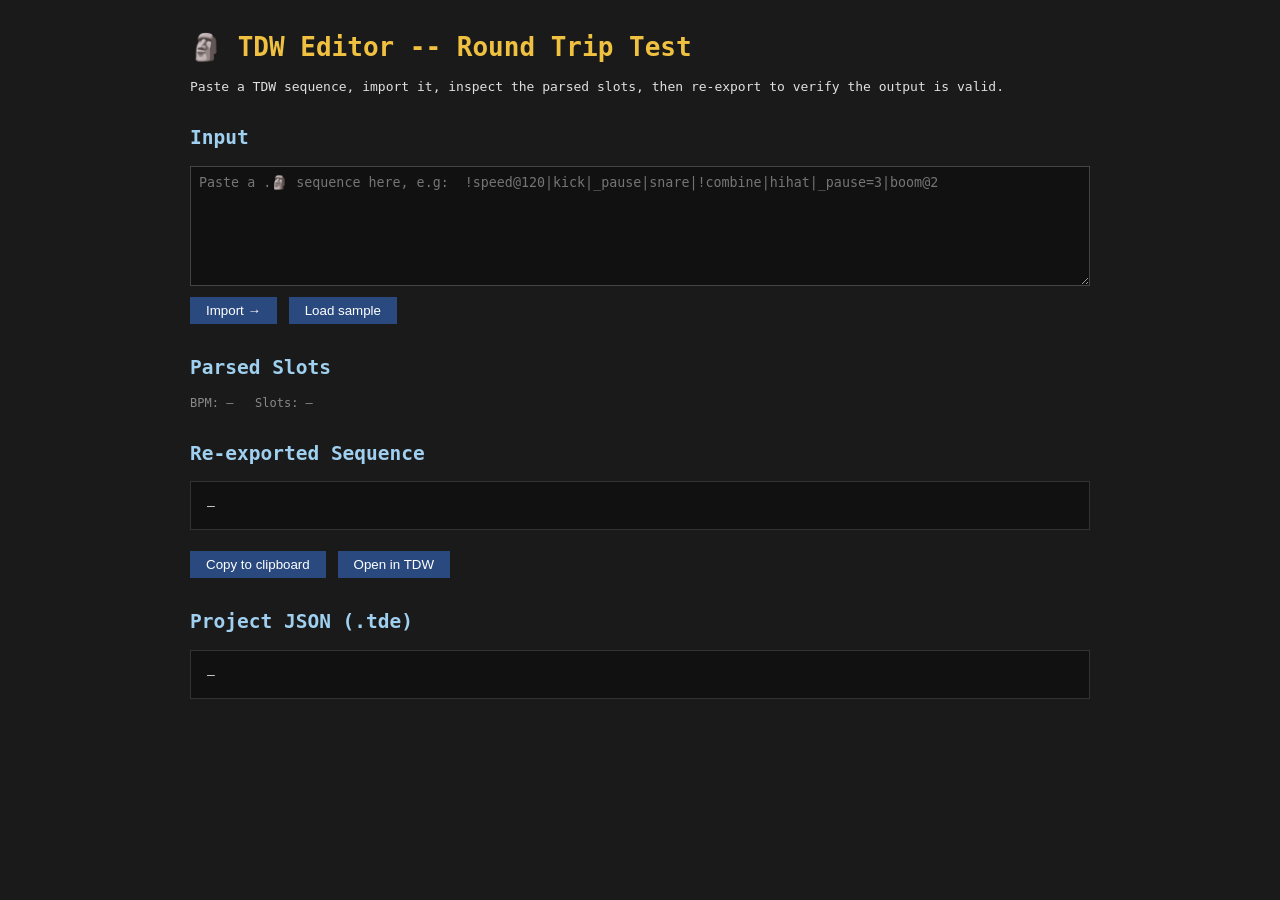
<file: test.html>
<!DOCTYPE html>
<html lang="en">
<head>
  <meta charset="UTF-8">
  <title>TDW Editor - Round Trip Test</title>
  <style>
    body { font-family: monospace; max-width: 900px; margin: 2rem auto; padding: 0 1rem; background: #1a1a1a; color: #e0e0e0; }
    h1 { color: #f0c040; }
    h2 { color: #a0d0f0; margin-top: 2rem; }
    textarea { width: 100%; height: 120px; background: #111; color: #e0e0e0; border: 1px solid #444; padding: .5rem; font-family: monospace; box-sizing: border-box; }
    button { margin: .5rem .25rem 0 0; padding: .4rem 1rem; background: #2a4a7f; color: #fff; border: none; cursor: pointer; }
    button:hover { background: #3a6abf; }
    pre { background: #111; border: 1px solid #333; padding: 1rem; overflow-x: auto; white-space: pre-wrap; word-break: break-all; }
    .slot { display: inline-block; border: 1px solid #444; padding: 2px 6px; margin: 2px; font-size: .8rem; }
    .slot.rest { color: #666; }
    .slot.sound { color: #8df; }
    .slot.chord { color: #fd8; border-color: #fd8; }
    .slot.pass { color: #f88; border-color: #f88; }
    .label { font-size: .75rem; color: #888; margin-top: .5rem; }
  </style>
</head>
<body>
<h1>🗿 TDW Editor -- Round Trip Test</h1>
<p>Paste a TDW sequence, import it, inspect the parsed slots, then re-export to verify the output is valid.</p>

<h2>Input</h2>
<textarea id="input" placeholder="Paste a .🗿 sequence here, e.g:  !speed@120|kick|_pause|snare|!combine|hihat|_pause=3|boom@2"></textarea>
<button id="btnImport">Import →</button>
<button id="btnSample">Load sample</button>

<h2>Parsed Slots</h2>
<div class="label">BPM: <span id="bpmDisplay">—</span> &nbsp; Slots: <span id="slotCount">—</span></div>
<div id="slotDisplay" style="margin-top:.5rem"></div>

<h2>Re-exported Sequence</h2>
<pre id="output">—</pre>
<button id="btnCopy">Copy to clipboard</button>
<button id="btnOpenTDW">Open in TDW</button>

<h2>Project JSON (.tde)</h2>
<pre id="jsonOutput">—</pre>

<script type="module">
  import { importFromTDW } from './io/parser.js'
  import { exportToTDW }   from './io/exporter.js'
  import { Project }       from './model/project.js'

  let currentProject = null

  const SAMPLE = '!speed@120|kick|_pause|snare|!combine|hihat|kick@2|_pause=3|boom|!combine|ding@-3|!volume@80|kick'

  document.getElementById('btnSample').onclick = () => {
    document.getElementById('input').value = SAMPLE
  }

  document.getElementById('btnImport').onclick = () => {
    const text = document.getElementById('input').value.trim()
    if (!text) return

    try {
      currentProject = importFromTDW(text)
      renderSlots(currentProject)
      document.getElementById('bpmDisplay').textContent = currentProject.bpm
      document.getElementById('slotCount').textContent  = currentProject.slots.length

      const exported = exportToTDW(currentProject)
      document.getElementById('output').textContent = exported
      document.getElementById('jsonOutput').textContent = JSON.stringify(currentProject.toJSON(), null, 2)
    } catch (e) {
      document.getElementById('output').textContent = `Error: ${e.message}`
      console.error(e)
    }
  }

  document.getElementById('btnCopy').onclick = () => {
    const text = document.getElementById('output').textContent
    navigator.clipboard.writeText(text)
  }

  document.getElementById('btnOpenTDW').onclick = () => {
    const text = document.getElementById('output').textContent
    if (text && text !== '—') {
      window.open(`https://thirtydollar.website/#${encodeURIComponent(text)}`, '_blank')
    }
  }

  function renderSlots(project) {
    const container = document.getElementById('slotDisplay')
    container.innerHTML = ''

    for (const slot of project.slots) {
      const el = document.createElement('span')
      el.className = 'slot'

      if (slot._passthrough) {
        el.className += ' pass'
        el.title = 'Passthrough control item'
        el.textContent = slot._passthrough
      } else if (slot.isRest) {
        el.className += ' rest'
        el.textContent = `_pause (${slot.duration})`
      } else if (slot.sounds.length > 1) {
        el.className += ' chord'
        el.title = `Chord: ${slot.sounds.map(s => s.id).join(' + ')}`
        el.textContent = slot.sounds.map(s => s.id + (s.pitch ? `@${s.pitch}` : '')).join('+')
      } else {
        el.className += ' sound'
        const s = slot.sounds[0]
        el.textContent = s.id + (s.pitch ? `@${s.pitch}` : '')
      }

      container.appendChild(el)
    }
  }
</script>
</body>
</html>
</file>
